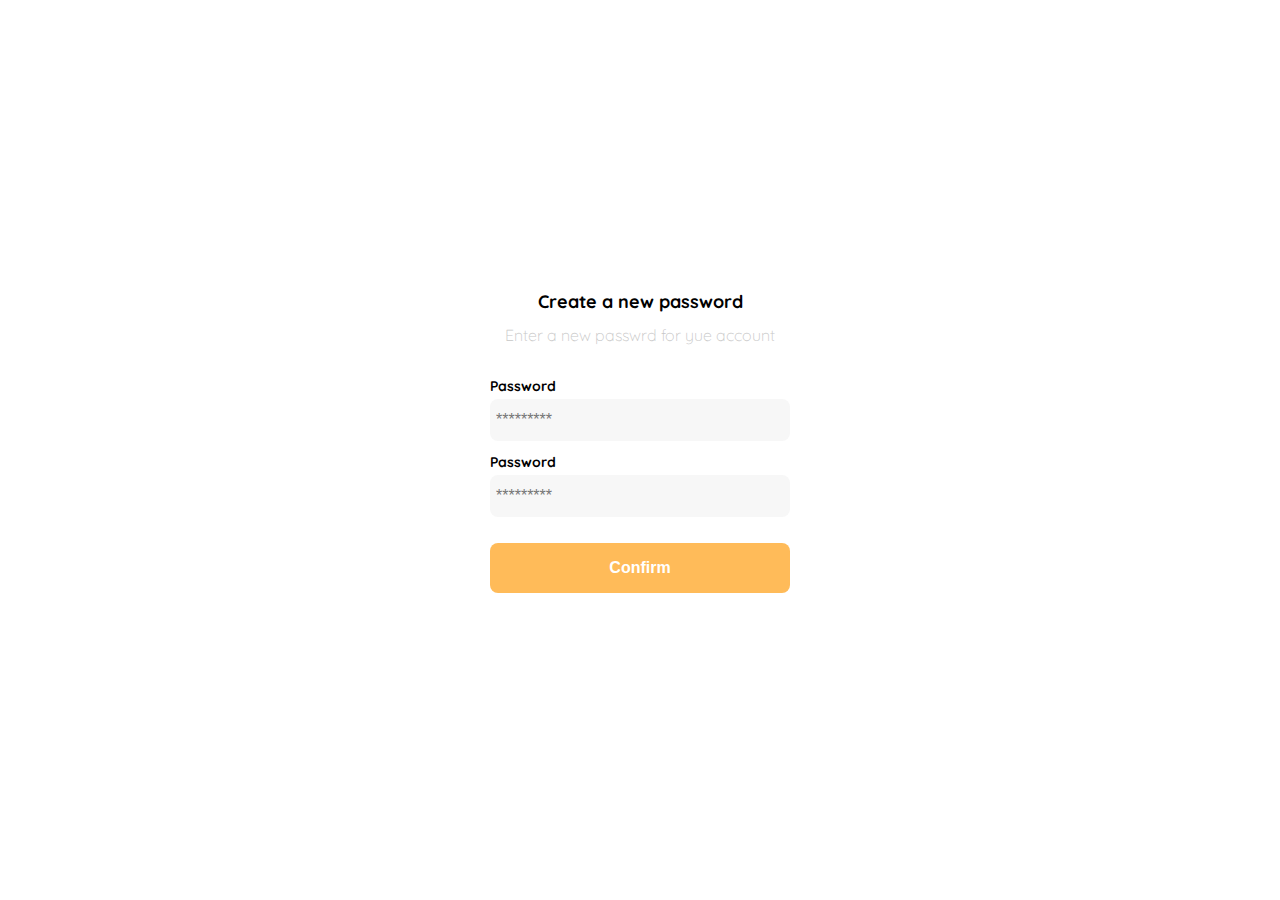
<file: clase1.html>
<!DOCTYPE html>
<html lang="en">
<head>
  <meta charset="UTF-8">
  <meta http-equiv="X-UA-Compatible" content="IE=edge">
  <meta name="viewport" content="width=device-width, initial-scale=1.0">
  <link rel="preconnect" href="https://fonts.googleapis.com">
  <link rel="preconnect" href="https://fonts.gstatic.com" crossorigin>
  <link href="https://fonts.googleapis.com/css2?family=Quicksand:wght@300;500;700&display=swap" rel="stylesheet">
  <title>Document</title>
  <style>
    :root {
      --white: #FFFFFF;
      --black: #000000;
      --very-light-pink: #C7C7C7;
      --text-input-field: #F7F7F7;
      --hospital-green: #FFBB59;
      --sm: 14px;
      --md: 16px;
      --lg: 18px;
    }
    body {
      margin: 0;
      font-family: 'Quicksand', sans-serif;
    }
    .login {
      width: 100%;
      height: 100vh;
      display: grid;
      place-items: center;
    }
    .form-container {
      display: grid;
      grid-template-rows: auto 1fr auto;
      width: 300px;
    }
    .logo {
      width: 150px;
      margin-bottom: 48px;
      justify-self: center;
      display: none;
    }
    .title {
      font-size: var(--lg);
      margin-bottom: 12px;
      text-align: center;
    }
    .subtitle {
      color: var(--very-light-pink);
      font-size: var(--md);
      font-weight: 300;
      margin-top: 0;
      margin-bottom: 32px;
      text-align: center;
    }
    .form {
      display: flex;
      flex-direction: column;
    }
    .label {
      font-size: var(--sm);
      font-weight: bold;
      margin-bottom: 4px;
    }
    .input {
      background-color: var(--text-input-field);
      border: none;
      border-radius: 8px;
      height: 30px;
      font-size: var(--md);
      padding: 6px;
      margin-bottom: 12px;
    }
    .primary-button {
      background-color: var(--hospital-green);
      border-radius: 8px;
      border: none;
      color: var(--white);
      width: 100%;
      cursor: pointer;
      font-size: var(--md);
      font-weight: bold;
      height: 50px;
    }
    .login-button {
      margin-top: 14px;
      margin-bottom: 30px;
    }
    @media (max-width: 640px) {
      .logo {
        display: block;
      }
    }
  </style>
</head>
<body>
  <div class="login">
    <div class="form-container">
      <img src="./logos/logo_foodseat.svg" alt="logo" class="logo">

      <h1 class="title">Create a new password</h1>
      <p class="subtitle">Enter a new passwrd for yue account</p>

      <form action="/" class="form">
        <label for="password" class="label">Password</label>
        <input type="password" id="password" placeholder="*********" class="input input-password">

        <label for="new-password" class="label">Password</label>
        <input type="password" id="new-password" placeholder="*********" class="input input-password">

        <input type="submit" value="Confirm" class="primary-button login-button">
      </form>
    </div>
  </div>
</body>
</html>
</file>
